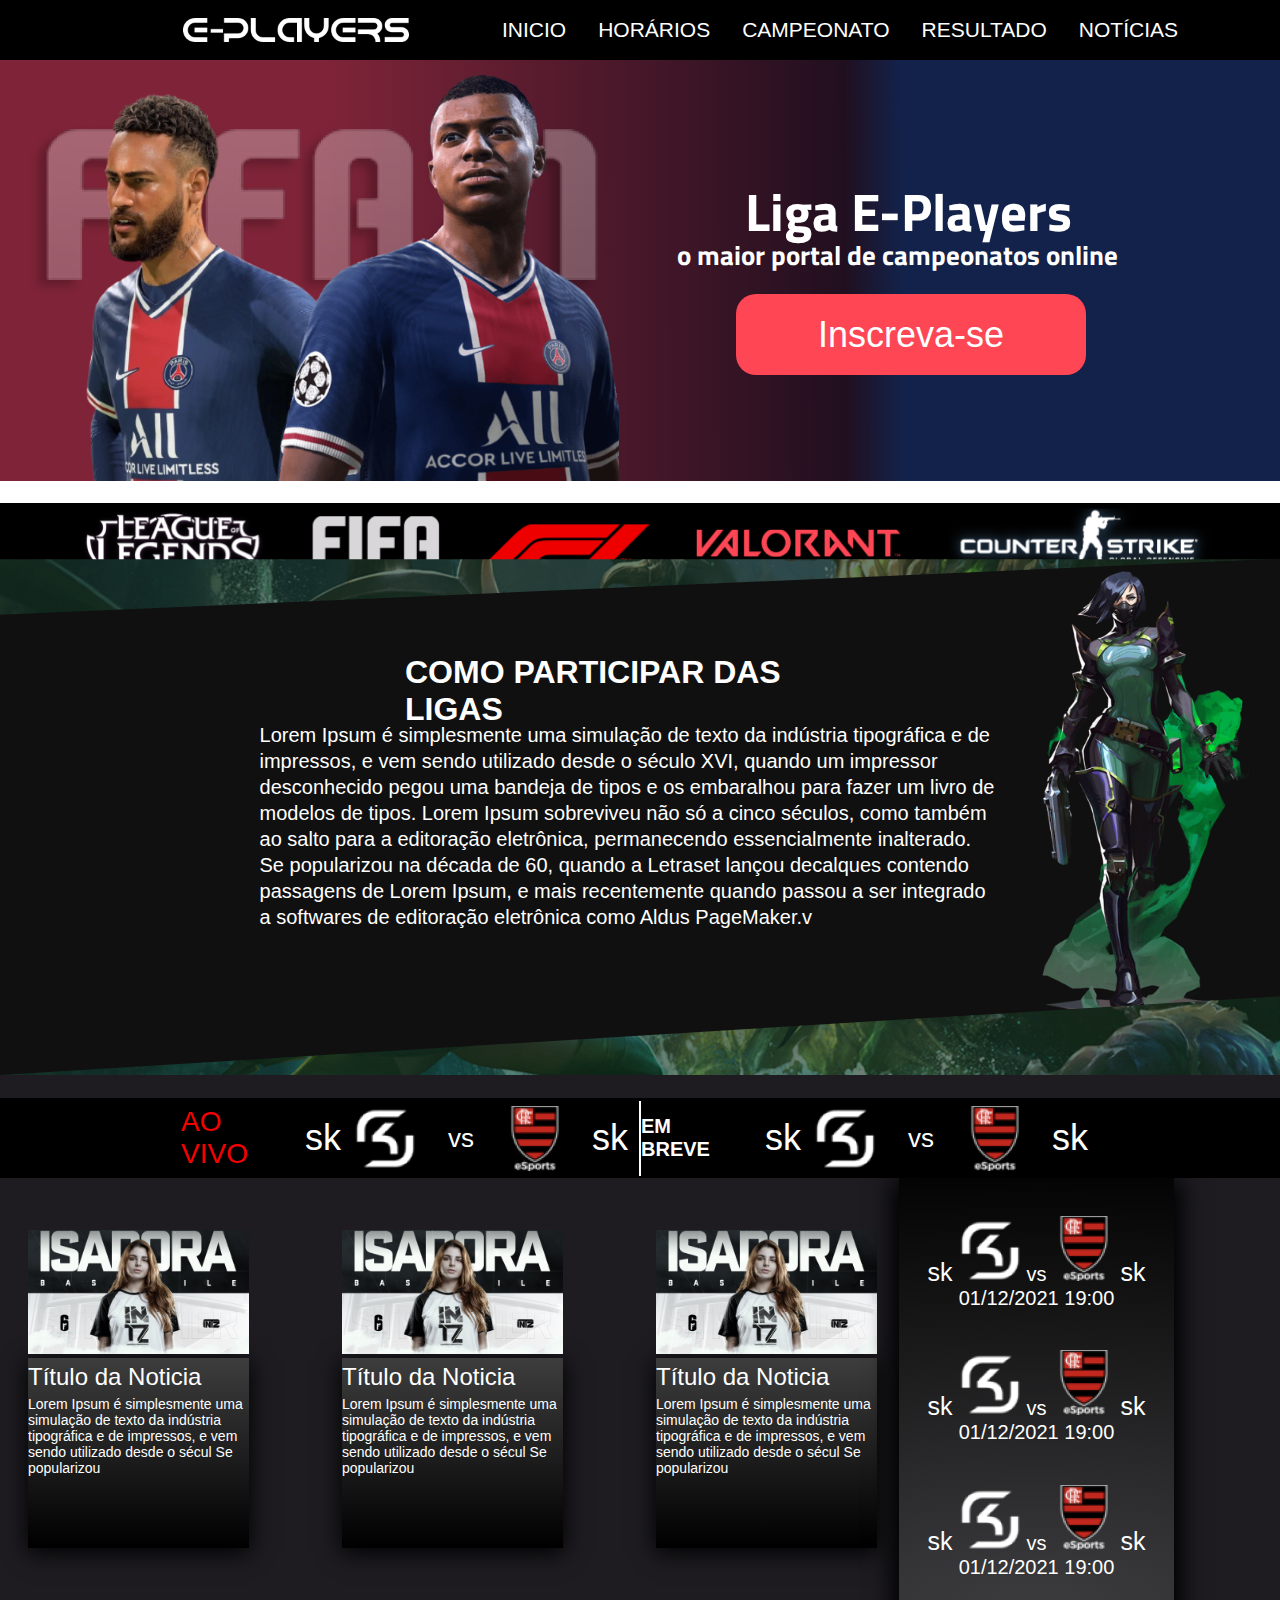
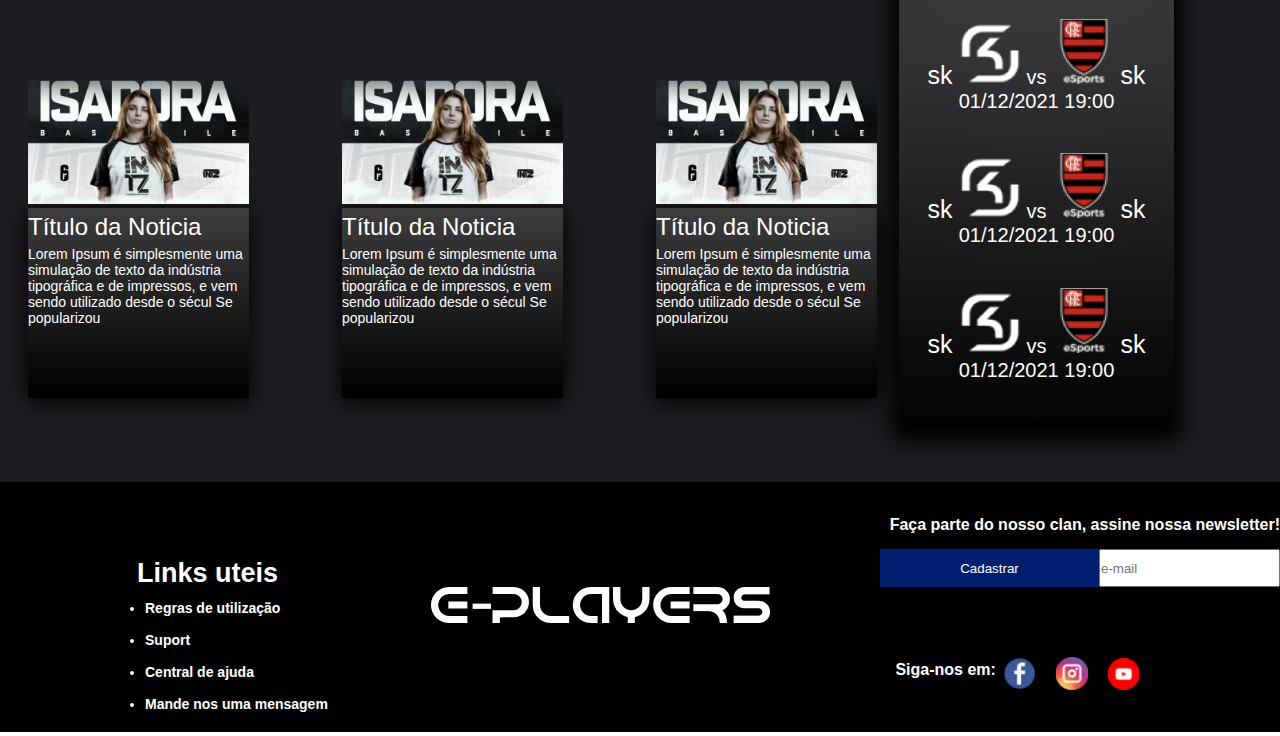
<file: INDEX.html>
<!DOCTYPE html>
<html lang="pt-br">
<head>
    <meta charset="UTF-8">
    <meta http-equiv="X-UA-Compatible" content="IE=edge">
    <meta name="viewport" content="width=device-width, initial-scale=1.0">
    <title>E-player</title>
    <link rel="stylesheet" href="css/e-player.css">
</head>

<body>
    <header>
        <iframe src="header.html" width="100%" height="100%" frameborder="0"></iframe>
    </header>
    
<main>
    <section id="inicio" class="container_sobre">
        <div class="box_sobre">
            <img src="IMG/Group 1.png" alt="">
            <h2>Liga E-Players</h2>
            <span>o maior portal de campeonatos online</span>
            <a href=""><button class="inscreva_se ">Inscreva-se</button></a>
        </div>
    </section>
    <section class="box_jogos">
        <div class="conteiner_jogos">
            <img src="IMG/logo-lol 1.png" alt="seleção de jogos">
            <img src="IMG/FIFA_logo.png">
            <img src="IMG/formula-1-logo.png">
            <img src="IMG/valorant-logo.png">
            <img src="IMG/cslogo.png">

        </div>
    </section>
    <section id="campeonato" class="fundo_verde">
        <div class="retangulo">
            <h2>COMO PARTICIPAR DAS LIGAS</h2>
            <p>Lorem Ipsum é simplesmente uma simulação de texto da
                indústria tipográfica e de impressos, e vem sendo utilizado
                desde o século XVI, quando um impressor desconhecido
                pegou uma bandeja de tipos e os embaralhou para fazer
                um livro de modelos de tipos. Lorem Ipsum sobreviveu não
                só a cinco séculos, como também ao salto para a
                editoração eletrônica, permanecendo essencialmente
                inalterado. Se popularizou na década de 60, quando a
                Letraset lançou decalques contendo passagens de Lorem
                Ipsum, e mais recentemente quando passou a ser
                integrado a softwares de editoração eletrônica como Aldus
                PageMaker.v</p>
                <img src="IMG/boneco_verde1.png" alt="">
        </div>
    </section>
    <section id="resultado" class="conteiner_partidas">
        <div class="conteiner pai_ao_vivo">
            <span class="ao_vivo">ao vivo</span>
                <span class="sk">sk</span>
                <img src="IMG/sk-logo 1.png" alt="">
                <span class="versus">vs</span>
                <img src="IMG/fla-logo 1.png" alt="">
                <span class="sk">sk</span>
            <div class="traço_no_meio"></div>
                <span class="em_breve">em breve</span>
                <span class="sk">sk</span>
                <img src="IMG/sk-logo 1.png" alt="">
                <span class="versus">vs</span>
                <img src="IMG/fla-logo 1.png" alt="">
                <span class="sk">sk</span>
        </div>
    </section>
    <section id="noticias" class="parte_noticias">
        <div class="conteiner coisas_da_noticia">
            <div class="box_de_noticia">
                <h2>Notícia</h2>
                <div class="article_noticias">
                    <article>
                        <img src="IMG/player 1.png" alt="">
                        <div class="estilo_de_noticias">
                            <h2>Título da Noticia</h2>
                            <p>Lorem Ipsum é simplesmente uma simulação de texto da indústria tipográfica e de
                                impressos, e
                                vem sendo utilizado desde o sécul Se popularizou
                            </p>
                        </div>
                    </article>
                    <article>
                        <img src="IMG/player 1.png" alt="">
                        <div class="estilo_de_noticias">
                            <h2>Título da Noticia</h2>
                            <p>Lorem Ipsum é simplesmente uma simulação de texto da indústria tipográfica e de
                                impressos, e
                                vem sendo utilizado desde o sécul Se popularizou
                            </p>
                        </div>
                    </article>
                    <article>
                        <img src="IMG/player 1.png" alt="">
                        <div class="estilo_de_noticias">
                            <h2>Título da Noticia</h2>
                            <p>Lorem Ipsum é simplesmente uma simulação de texto da indústria tipográfica e de
                                impressos, e
                                vem sendo utilizado desde o sécul Se popularizou
                            </p>
                        </div>
                    </article>
                    <article>
                        <img src="IMG/player 1.png" alt="">
                        <div class="estilo_de_noticias">
                            <h2>Título da Noticia</h2>
                            <p>Lorem Ipsum é simplesmente uma simulação de texto da indústria tipográfica e de
                                impressos, e
                                vem sendo utilizado desde o sécul Se popularizou
                            </p>
                        </div>
                    </article>
                    <article>
                        <img src="IMG/player 1.png" alt="">
                        <div class="estilo_de_noticias">
                            <h2>Título da Noticia</h2>
                            <p>Lorem Ipsum é simplesmente uma simulação de texto da indústria tipográfica e de
                                impressos, e
                                vem sendo utilizado desde o sécul Se popularizou
                            </p>
                        </div>
                    </article>
                    <article>
                        <img src="IMG/player 1.png" alt="">
                        <div class="estilo_de_noticias">
                            <h2>Título da Noticia</h2>
                            <p>Lorem Ipsum é simplesmente uma simulação de texto da indústria tipográfica e de
                                impressos, e
                                vem sendo utilizado desde o sécul Se popularizou
                            </p>
                        </div>
                </div>
                </article>
            </div>
                <div class="box_proximos">
                 <h2>Proximos Jogos</h2>
                    <div class="conteiner_proximos">
                    <div class="fundo_proximos">
                        <div class="estilo_proximos_jogos">
                            <span class="sk_proximo">sk</span>
                            <img src="IMG/sk-logo 1.png" alt="">
                            <span class="vs_proximo">vs</span>
                            <img src="IMG/fla-logo 1.png" alt="">
                            <span class="sk_proximo">sk</span>
                            <span class="calendario">01/12/2021 19:00</span>
                        </div>
                        <div class="estilo_proximos_jogos">
                            <span class="sk_proximo">sk</span>
                            <img src="IMG/sk-logo 1.png" alt="">
                            <span class="vs_proximo">vs</span>
                            <img src="IMG/fla-logo 1.png" alt="">
                            <span class="sk_proximo">sk</span>
                            <span class="calendario">01/12/2021 19:00</span>
                        </div>
                        <div class="estilo_proximos_jogos">
                            <span class="sk_proximo">sk</span>
                            <img src="IMG/sk-logo 1.png" alt="">
                            <span class="vs_proximo">vs</span>
                            <img src="IMG/fla-logo 1.png" alt="">
                            <span class="sk_proximo">sk</span>
                            <span class="calendario">01/12/2021 19:00</span>
                        </div>
                        <div class="estilo_proximos_jogos">
                            <span class="sk_proximo">sk</span>
                            <img src="IMG/sk-logo 1.png" alt="">
                            <span class="vs_proximo">vs</span>
                            <img src="IMG/fla-logo 1.png" alt="">
                            <span class="sk_proximo">sk</span>
                            <span class="calendario">01/12/2021 19:00</span>
                        </div>
                        <div class="estilo_proximos_jogos">
                            <span class="sk_proximo">sk</span>
                            <img src="IMG/sk-logo 1.png" alt="">
                            <span class="vs_proximo">vs</span>
                            <img src="IMG/fla-logo 1.png" alt="">
                            <span class="sk_proximo">sk</span>
                            <span class="calendario">01/12/2021 19:00</span>
                        </div>
                        <div class="estilo_proximos_jogos">
                            <span class="sk_proximo">sk</span>
                            <img src="IMG/sk-logo 1.png" alt="">
                            <span class="vs_proximo">vs</span>
                            <img src="IMG/fla-logo 1.png" alt="">
                            <span class="sk_proximo">sk</span>
                            <span class="calendario">01/12/2021 19:00</span>
                        </div>
                    </div>
                </div>
            </div>
        </div>
    </section>
</main>


<footer>
    <iframe src="fotter.html" width="100%" height="100%" frameborder="0"></iframe>
</footer>
</body>
</html>
</file>
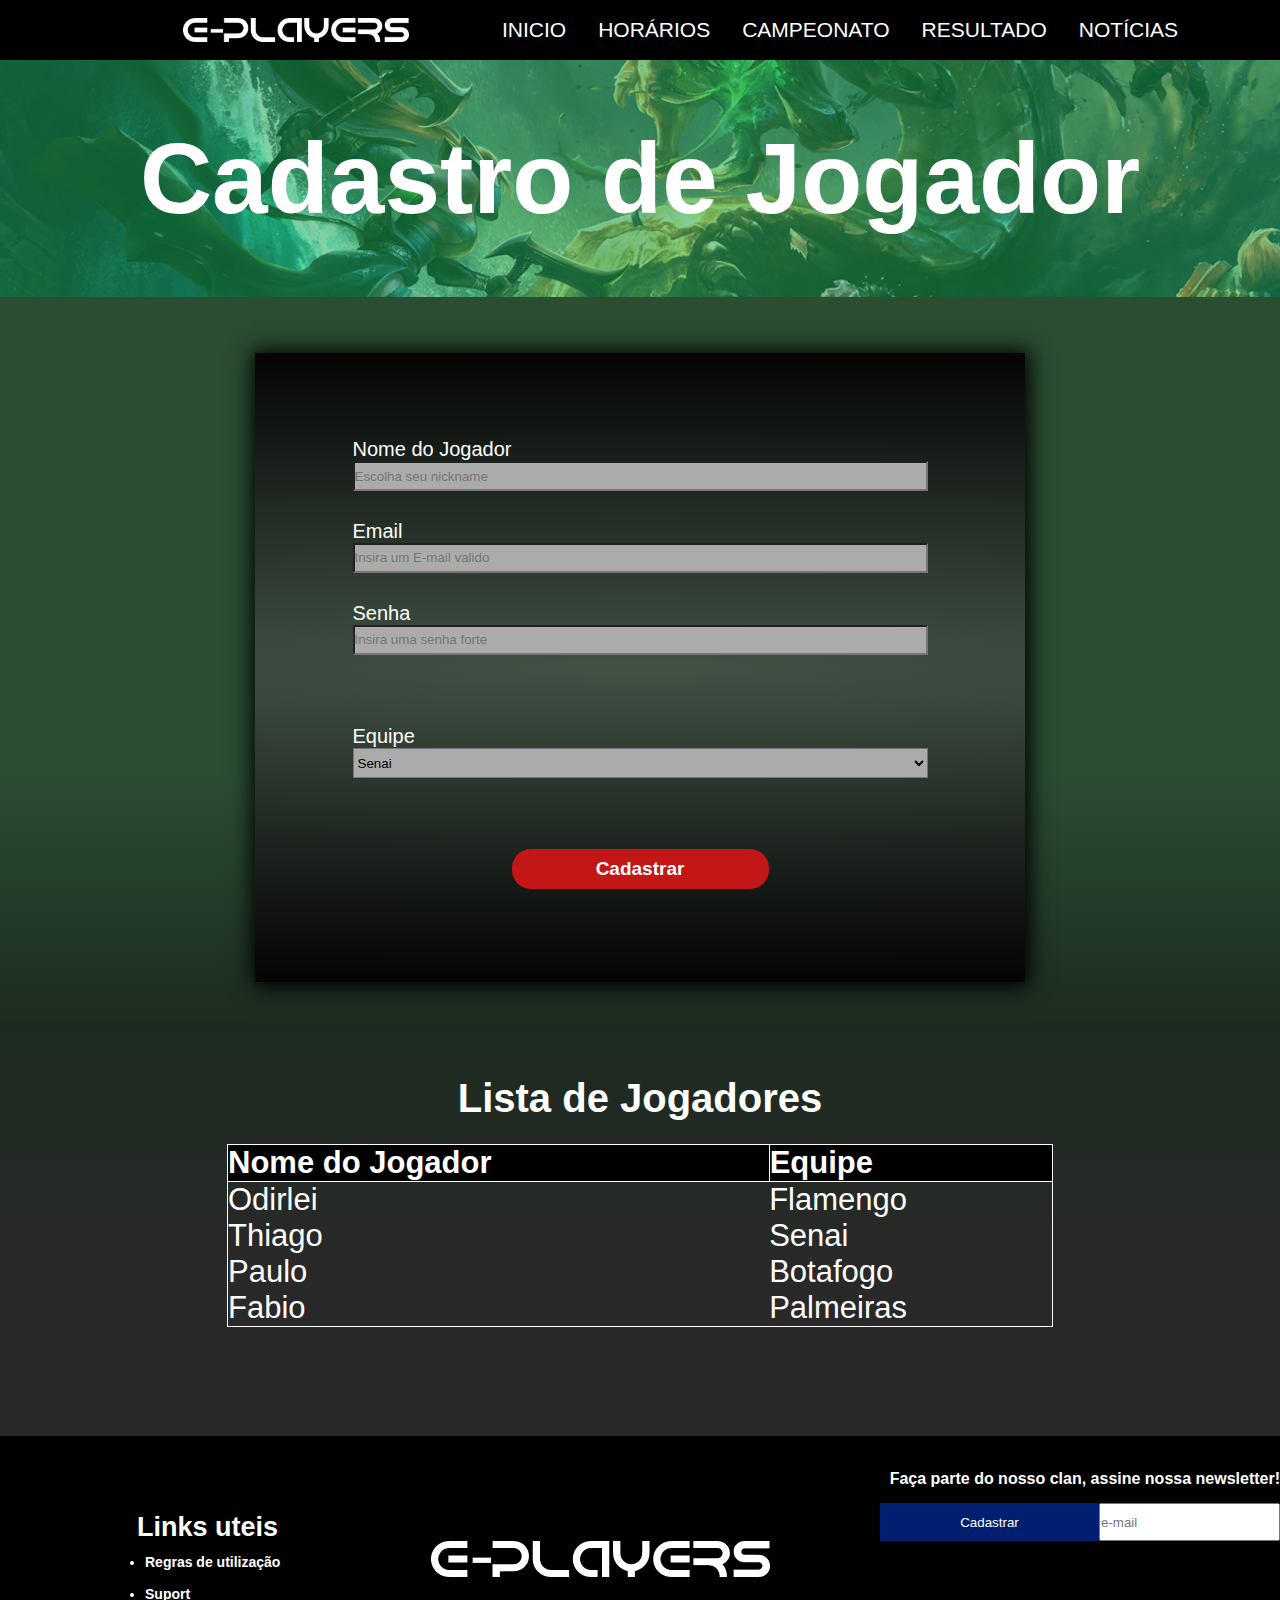
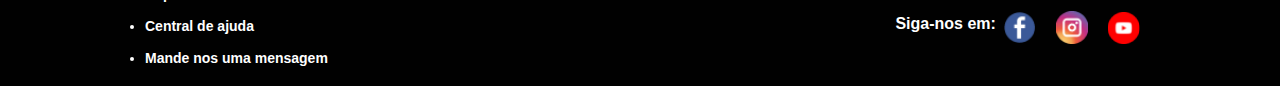
<file: Cadastro_de_jogadores.html>
<!DOCTYPE html>
<html lang="pt-br">
<head>
    <meta charset="UTF-8">
    <meta http-equiv="X-UA-Compatible" content="IE=edge">
    <meta name="viewport" content="width=device-width, initial-scale=1.0">
    <title>Document</title>
    <link rel="stylesheet" href="css/e-player.css">
</head>
<body>
    <header>
        <iframe src="header.html" width="100%" height="100%" frameborder="0"></iframe>
    </header>
    <main>
        <section class="baner_jogadores">
            <div class="cadastro_de_jogador">
                <h1>Cadastro de Jogador</h1>
            </div>
        </section>

        <section class="atras_formulario">
            <div class="cadastrar_joga">
                <div class="nome_jog">
                    <div class="box_de_cadastro">
                        <div>
                            <h2>Nome do Jogador</h2>
                            <input type="text" placeholder="Escolha seu nickname">
                        </div>
                        <div>
                            <h2>Email</h2>
                            <input type="text" placeholder="Insira um E-mail valido">
                        </div>
                        <div>
                            <h2>Senha</h2>
                            <input type="password" placeholder="Insira uma senha forte">
                        </div>                                           
                    </div>
                    <div class="times_escolher">
                        <h2>Equipe</h2>
                        <form>
                            <select name="times">
                            <option value="Pal">Palmeiras</option>
                            <option value="fla">Flamengo</option>
                            <option value="sen" selected>Senai</option>
                            <option value="bot">Botafogo</option>
                            </select>
                        </form>
                    </div>
                    <div class="botao_cadastrar">
                        <button class="cadastrar">Cadastrar</button>
                    </div>
                </div>
            </div>
            <div class="lista_de_jogadores">
                <h2>Lista de Jogadores</h2>
                <div class="tabela_jogadores">
                    <table>
                        <tr>
                            <th>Nome do Jogador</th>
                            <th class="border">Equipe</th>
                        </tr>
                        <tr>
                            <td>Odirlei</td>
                            <td>Flamengo</td>
                        </tr>
                        <tr>
                            <td>Thiago</td>
                            <td>Senai</td>
                        </tr>
                        <tr>
                            <td>Paulo</td>
                            <td>Botafogo</td>
                        </tr>
                        <tr>
                            <td>Fabio</td>
                            <td>Palmeiras</td>
                        </tr>
                    </table>
                </div>
            </div>          
        </section>
    </main>




    <footer>
        <iframe src="fotter.html" width="100%" height="100%" frameborder="0"></iframe>
    </footer>

</body>
</html>
</file>
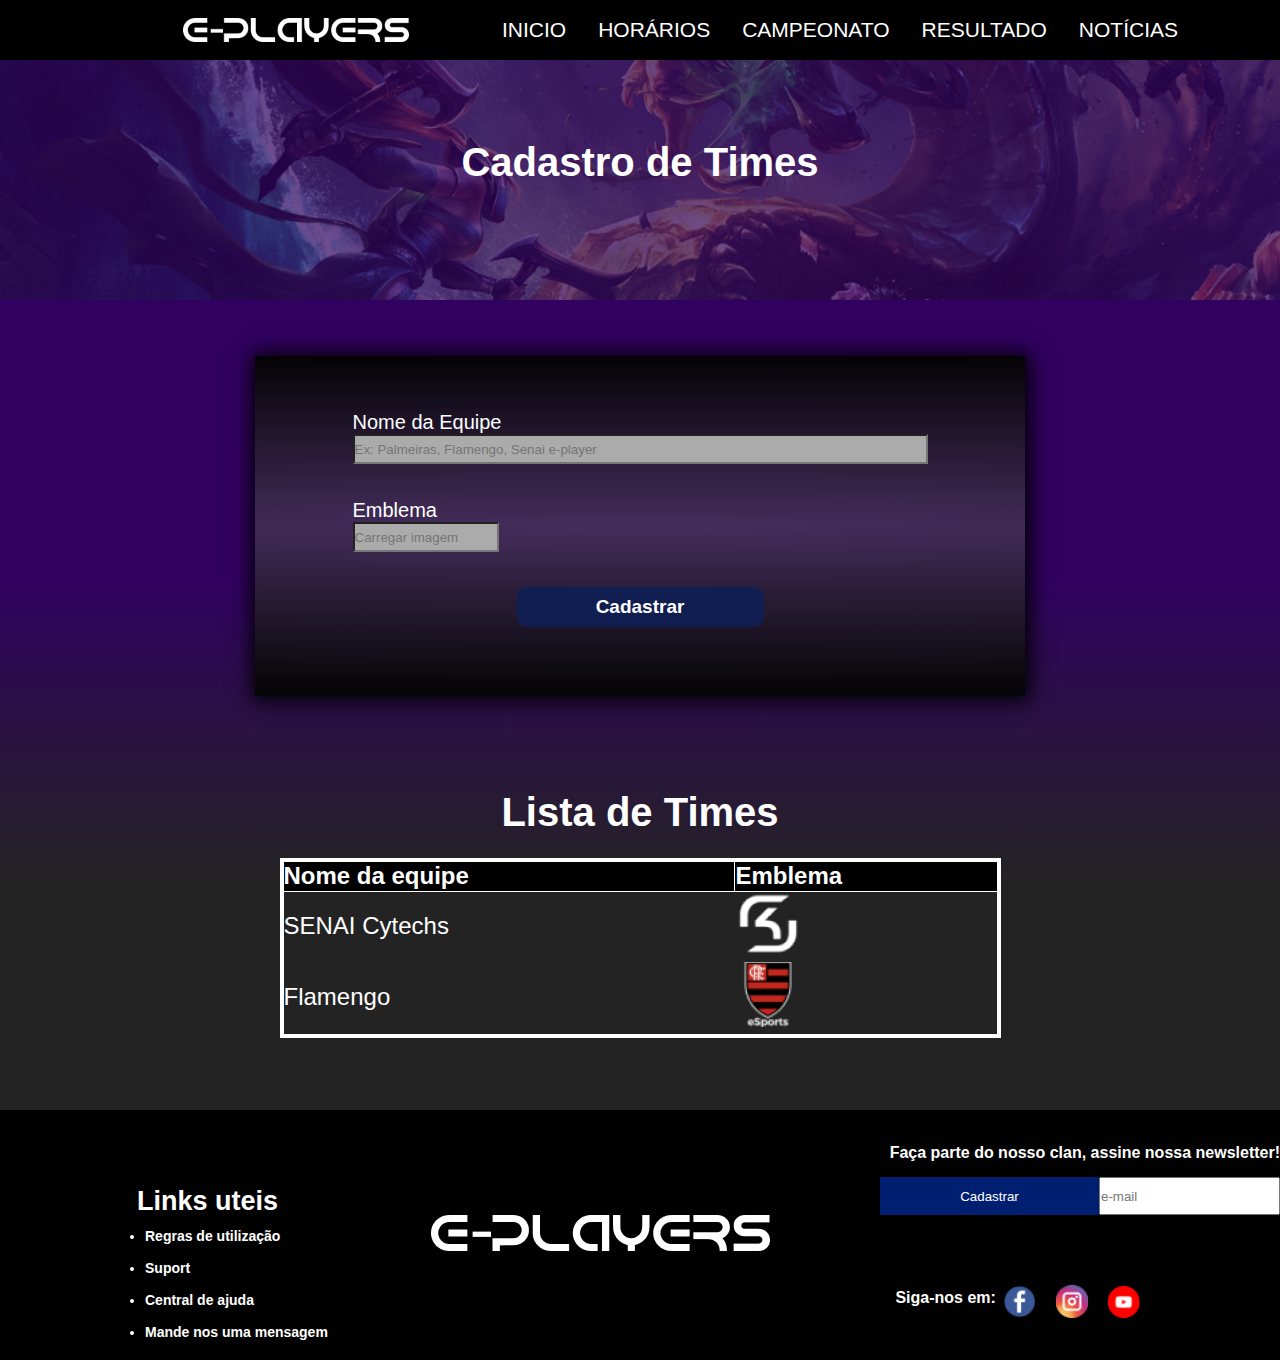
<file: cadastro_de_time.html>
<!DOCTYPE html>
<html lang="pt-br">
<head>
    <meta charset="UTF-8">
    <meta http-equiv="X-UA-Compatible" content="IE=edge">
    <meta name="viewport" content="width=device-width, initial-scale=1.0">
    <title>Document</title>
    <link rel="stylesheet" href="css/e-player.css">
</head>
<body>
    <header>
        <iframe src="header.html" width="100%" height="100%" frameborder="0"></iframe>
    </header>
    <main>
        <section class="imagem_tela_cadastro">
            <div class="imagem_times">
                <h2>Cadastro de Times</h2>
            </div>
        </section>

        <section class="cadastro_time">
            <div class="conteiner_times">
                <div class="fundo_nome"> 
                    <div class="nome_equipe">
                        <h2>Nome da Equipe</h2>
                        <input type="text"  placeholder="Ex: Palmeiras, Flamengo, Senai e-player">
                    </div>
                    <div class="emblema">
                        <h2>Emblema</h2>
                        <input type="text"  placeholder="Carregar imagem">
                    </div>
                    <div class="botao_times">
                        <button class="cadastrar_times">Cadastrar</button>
                    </div>
                </div>
            </div>
            <div class="lista_times">
                <h2>Lista de Times</h2>
            </div>
            <div class="tabela_equipe">
                <table>
                    <tr>
                        <th>Nome da equipe</th>
                        <th>Emblema</th>
                    </tr>
                    <tr>
                        <td>SENAI Cytechs</td>
                        <td><img src="IMG/sk-logo 1.png" alt=""></td>
                    </tr>
                    <tr>
                        <td>Flamengo</td>
                        <td><img src="IMG/fla-logo 1.png" alt=""></td>
                    </tr>
                </table>
            </div>
        </section>
    </main>

    <footer>
        <iframe src="fotter.html" width="100%" height="100%" frameborder="0"></iframe>
    </footer>

    
</body>
</html>
</file>
<file: css/e-player.css>
@import url('https://fonts.googleapis.com/css2?family=Titillium+Web:wght@200&display=swap');

*{
    margin: 0;
    padding: 0;
    box-sizing: border-box;
}

.container{
    width: 1200px;
    /*background-color: aquamarine;*/
    margin: 0 auto;
}


header{
    background-color: #000;
    height: 60px;
    position: fixed;
    z-index: 99;
    width: 100%;
    top: 0;
}

.imagem_eplayer{
    width: 346px;
    height: 36px;
    padding: 6px;
    margin: -144px;
}

.container_header{
    display: flex;
    justify-content: space-between;
    height: 100%;
    width: 638px;
    align-items: center;
}

.nav_header{
    display: flex;
    justify-content: space-between;
    align-items: center;
     /*background-color: blanchedalmond;*/ 
    width: 590px;
    height: 100%;
}

.nav_header a{
    color: #fff;
    text-decoration: none;
    text-transform: uppercase;
    font-family: -apple-system, BlinkMacSystemFont, 'Segoe UI', Roboto, Oxygen, Ubuntu, Cantarell, 'Open Sans', 'Helvetica Neue', sans-serif;
    font-size: 21px;
    margin-left: 231px;
    margin-right: -199px;
}

/* main */
main{
    margin-top: 60px;
}

.box_sobre{
    display: flex;
    justify-content: space-between;
    background: linear-gradient(89.75deg, #7F2438 25.49%, #210F1F 65.92%, #13224A 70.38%);
}

.box_sobre img{
    max-width: 66%;
    max-height: 20%;
}


.box_sobre h2{
    color: #fff;
    text-decoration: none;
    font-family: 'Titillium Web', sans-serif;
    margin-right: -293px;
    margin-left: -165px;
    margin-top: 111px;
    font-size: 53px
}

.box_sobre span{
    color: #fff;
    text-decoration: none;
    font-family: 'Titillium Web', sans-serif;
    margin-right: -5px;
    margin-left: -168px;
    margin-top: 174px;
    font-size: 27px;
    font-weight: 700
}

.inscreva_se{
    background-color: #FF4655;
    font-family: -apple-system, BlinkMacSystemFont, 'Segoe UI', Roboto, Oxygen, Ubuntu, Cantarell, 'Open Sans', 'Helvetica Neue', sans-serif;
    font-style: normal;
    font-weight: normal;
    font-size: 36px;
    color: #fff;
    border: none;
    cursor: pointer;
    border-radius: 20px;
    width: 350px;
    height: 81px;
    margin-top: 234px;
    margin-left: -442px;
margin-right: 194px;
}


.conteiner_jogos{
    background-color: #000;
    height: 80px;
    position: absolute;
    width: 100%;
    top: 503px;
    display: flex;
    align-items: center;
    justify-content: center;
}

.conteiner_jogos img{
    margin-left: 30px;
    margin-right: 13px;

}

.fundo_verde{
    background-image: url(../IMG/FUNDOVERDE.png);
    height: 516px;
    display: flex;
    flex-direction: column;
    align-items: center;
    justify-content: center;
    position: relative;
    bottom: -78px;;
}

.retangulo{
    clip-path: polygon(0 18%, 100% 8%, 100% 86%, 0 100%);
    background: #101010;
    width: 100%;
    height: 211%;
    /*border: 1px solid #A259F7;*/
    display: flex;
    align-items: center;
    justify-content: center;
    margin-top: -45px;

}


.retangulo h2{
    font-family: -apple-system, BlinkMacSystemFont, 'Segoe UI', Roboto, Oxygen, Ubuntu, Cantarell, 'Open Sans', 'Helvetica Neue', sans-serif;
    color: #fff;
    text-transform: uppercase;
    width: 568px;
    font-size: 32px;
    font-weight: 700;
    margin-bottom: 206px;
    margin-right: -514px;
    margin-left: 405px;
}

.retangulo p{
    font-family: 'Open Sans', sans-serif;
    width: 952px;
    font-size: 20px;
    line-height: 26px;
    color: #fff;
    height: 35px;
    margin-top: -110px;
    margin-left: -70px;
}

.retangulo img{
    max-width: 24%;
    max-height: 80%;
}





.conteiner_partidas{
    background-color: #000;
    height: 80px;
    position: absolute;
    width: 100%;
    top: 1098px;
    display: flex;
    align-items: center;
    justify-content: center;   
}

.pai_ao_vivo{
    display: flex;
    justify-content: space-between;
    align-items: center;
}

.pai_ao_vivo span{
    width: 100px;
    /*color:tomato;*/
}

.ao_vivo{
    font-family: -apple-system, BlinkMacSystemFont, 'Segoe UI', Roboto, Oxygen, Ubuntu, Cantarell, 'Open Sans', 'Helvetica Neue', sans-serif;
    font-style: normal;
    font-weight: 400;
    font-size: 28px;
    color: #F60101;
    text-transform: uppercase;
}

.sk{
    font-family: -apple-system, BlinkMacSystemFont, 'Segoe UI', Roboto, Oxygen, Ubuntu, Cantarell, 'Open Sans', 'Helvetica Neue', sans-serif;
    font-style: normal;
    font-weight: 400;
    font-size: 36px;
    color: white;
    margin-right: -53px;
    margin-left: 24px;
}

.versus{
    color: white;
    font-family: -apple-system, BlinkMacSystemFont, 'Segoe UI', Roboto, Oxygen, Ubuntu, Cantarell, 'Open Sans', 'Helvetica Neue', sans-serif;
    font-style: normal;
    font-weight: 400;
    font-size: 26px;
    margin-left: 30px;
    margin-right: -46px
}

.traço_no_meio{
    border-right: 2px solid;
    height: 75px;
    color: white;
}

.em_breve{
    font-family: -apple-system, BlinkMacSystemFont, 'Segoe UI', Roboto, Oxygen, Ubuntu, Cantarell, 'Open Sans', 'Helvetica Neue', sans-serif;
    font-style: normal;
    font-weight: 600;
    font-size: 20px;
    color: white;
    text-transform: uppercase;
}




/*parte de noticias*/



.parte_noticias{
    background-color: #1E1C21;
    height: 1085px;
}

.coisas_da_noticia{
    display: flex;
    justify-content: space-between;
    /* align-items: center; */
    /* background-color: tomato; */
}

.box_de_noticia{
    flex-direction: column;
}

.box_de_noticia h2{
    font-family: -apple-system, BlinkMacSystemFont, 'Segoe UI', Roboto, Oxygen, Ubuntu, Cantarell, 'Open Sans', 'Helvetica Neue', sans-serif;
    font-style: normal;
    font-weight: 400;
    font-size: 36px;
    color: white;
}

.article_noticias{
    /* background-color: blue; */
    display: flex;
    flex-wrap: wrap;
    width: 841px;
    justify-content: space-between;
    height: 900px;
    align-items: center;
}

.article_noticias img{
    width: 221px;
    margin-right: -36px;
    margin-left: 28px;
}

.estilo_de_noticias{
    background: linear-gradient(360deg, #000000 0%, #3D3D3D 100%);
    width: 221px;
    box-shadow: 0px 4px 22px 1px #000000;
    height: 190px;
    text-align: left;
    margin-bottom: -250px;
    margin-right: -36px;
    margin-left: 28px;
}

.estilo_de_noticias h2{
    font-family: -apple-system, BlinkMacSystemFont, 'Segoe UI', Roboto, Oxygen, Ubuntu, Cantarell, 'Open Sans', 'Helvetica Neue', sans-serif;
    font-style: normal;
    font-weight: 400;
    font-size: 24px;
    color: white;
    padding: 5px 0;
}

.estilo_de_noticias p{
    font-family: -apple-system, BlinkMacSystemFont, 'Segoe UI', Roboto, Oxygen, Ubuntu, Cantarell, 'Open Sans', 'Helvetica Neue', sans-serif;
    font-style: normal;
    font-weight: 400;
    font-size: 14px;
    color: white;
}

/*PROXIMOS JOGOS*/

.fundo_proximos{
    box-shadow: 0px 12px 22px 8px #000000;
    background: radial-gradient(816.04% 82.79% at 50% 50%, rgba(83, 83, 83, 0.53) 1.21%, #000000 64.58%);
    height: 847px;
    width: 275px;
    display: flex;
    flex-direction: column;
    justify-content: space-evenly;
    margin-right: 106px;
    margin-top: 236px;
}

.box_proximos{
    display: flex;
    flex-direction: column;
}

.box_proximos  h2{
    font-family: -apple-system, BlinkMacSystemFont, 'Segoe UI', Roboto, Oxygen, Ubuntu, Cantarell, 'Open Sans', 'Helvetica Neue', sans-serif;
    font-style: normal;
    font-weight: 400;
    font-size: 30px;
    color: white;
}

.conteiner_proximos{
    /* background-color: teal; */
    height: 900px;
    display: flex;
    align-items: center;
}

.estilo_proximos_jogos{
    text-align: center;
    color: white;
}

.sk_proximo{
    font-family: -apple-system, BlinkMacSystemFont, 'Segoe UI', Roboto, Oxygen, Ubuntu, Cantarell, 'Open Sans', 'Helvetica Neue', sans-serif;
    font-size: 25px;
    font-weight: 400;
    font-style: normal;
}

.calendario{
    font-family: -apple-system, BlinkMacSystemFont, 'Segoe UI', Roboto, Oxygen, Ubuntu, Cantarell, 'Open Sans', 'Helvetica Neue', sans-serif;
    font-size: 20px;
    font-weight: 400;
    font-style: normal;
}

.vs_proximo{
    font-family: -apple-system, BlinkMacSystemFont, 'Segoe UI', Roboto, Oxygen, Ubuntu, Cantarell, 'Open Sans', 'Helvetica Neue', sans-serif;
    font-size: 20px;
    font-weight: 400;
    font-style: normal;
}

/*pé*/

footer{
    background-color: #010101;
    height: 250px;
}

.cont_do_pe{
    display: flex;
}

.cont_links_pg{
    display: flex;
    width: 340px;
    justify-content: space-between;
}



.links{
    list-style-position: outside;
    display: flex;
    flex-direction: column;
    justify-content: flex-end;
    height: 246px;
}

.links h2{
    font-family: -apple-system, BlinkMacSystemFont, 'Segoe UI', Roboto, Oxygen, Ubuntu, Cantarell, 'Open Sans', 'Helvetica Neue', sans-serif;
    font-style: normal;
    font-weight: 700;
    font-size: 27px;
    color: white;
    margin-left: 137px;
    margin-bottom: 11px;
}

.links li{
    font-family: -apple-system, BlinkMacSystemFont, 'Segoe UI', Roboto, Oxygen, Ubuntu, Cantarell, 'Open Sans', 'Helvetica Neue', sans-serif;
    font-style: normal;
    font-weight: 704;
    font-size: 14px;
    color: white;
    margin-left: 145px;
    margin-bottom: 16px;
}

.links::marker{
    font-size: 30px;
}



.logo_e_player{
    display: flex;
    align-items: center;
    width: 526px;
    justify-content: center;
}


.cadastro{
    display: flex;
    flex-direction: column;
    justify-content: center;
    align-items: flex-end;
    width: 420px;
}

.cadastro span{
    font-family: -apple-system, BlinkMacSystemFont, 'Segoe UI', Roboto, Oxygen, Ubuntu, Cantarell, 'Open Sans', 'Helvetica Neue', sans-serif;
    font-style: normal;
    font-weight: 600;
    font-size: 16px;
    color: white;
    height: 33px;
}

.cadastrar_footer{
    display: flex;
    justify-content: flex-end;
    /* background-color: violet; */
    width: 82%;
    height: 38px;
    font-size: 10px;
}

.botao_footer{
    background-color: #001F70;
    font-family: -apple-system, BlinkMacSystemFont, 'Segoe UI', Roboto, Oxygen, Ubuntu, Cantarell, 'Open Sans', 'Helvetica Neue', sans-serif;
    color: white;
    width: 219px;
    border: none;
    cursor: pointer;
    height: 100%;
}

.siga_nos{
    width: 92%;
    display: flex;
    align-items: flex-end;
    height: 107px;
}

.img_social img{ 
    width: 32px;
    margin: 0 8px;
}




/*_____________times__________*/

.imagem_times{
    height: 240px;
    background-repeat: no-repeat;
    background-size: cover;
    background-image: url(../IMG/lolroxo.png);
}


.imagem_times h2{
    height: 85%;
    color: white;
    display: flex;
    justify-content: center;
    align-items: center;
    font-size: 40px;
    font-family: -apple-system, BlinkMacSystemFont, 'Segoe UI', Roboto, Oxygen, Ubuntu, Cantarell, 'Open Sans', 'Helvetica Neue', sans-serif;
    font-weight: 700;
}

.fundo_times{
    background: linear-gradient(360deg, #000000 0%, #3D3D3D 100%);
    width: 100%;
    box-shadow: 0px 4px 22px 1px #000000;
    height: 779px;
    text-align: left;
    margin-bottom: -250px;
    margin-right: 383px;
}

.cadastro_time{
    background-color: #1E1C21;
    display: flex;
    flex-direction: column;
    justify-content: center;
    align-items: center;
    background: linear-gradient(to bottom, rgb(49, 1, 97) 0%, rgb(49, 1, 97) 34%, rgb(36, 35, 36) 72%, rgb(36, 35, 36) 84%);
}

.conteiner_times{
    background: radial-gradient(816.04% 82.79% at 50% 50%, rgba(83, 83, 83, 0.53) 1.21%, #000000 64.58%);    
    box-shadow: 1px 1px 20px 4px #000000;
    width: 770px;
    height: 340px;
    margin-top: 56px;
}

.fundo_nome{
    display: flex;
    flex-direction: column;
    justify-content: center;
    align-items: center;
    height: 90%;
    text-align: left;
}

.nome_equipe{
    margin-top: 20px;
}

.nome_equipe h2{
    font-family: -apple-system, BlinkMacSystemFont, 'Segoe UI', Roboto, Oxygen, Ubuntu, Cantarell, 'Open Sans', 'Helvetica Neue', sans-serif;
    font-weight: 400;
    font-size: 20px;
    color: white;
    
}

.nome_equipe input{
    width: 575px;
    height: 30px;
    background-color: #ABABAB;
}


.emblema{
    display: flex;
    flex-direction: column;
    justify-content: left;
    width: 575px;
    margin: 35px 0;
}

.emblema h2{
    font-family: -apple-system, BlinkMacSystemFont, 'Segoe UI', Roboto, Oxygen, Ubuntu, Cantarell, 'Open Sans', 'Helvetica Neue', sans-serif;
    font-weight: 400;
    font-size: 20px;
    color: #fff;
}

.emblema input{
    width: 146px;
    height: 30px;
    background-color: #ABABAB;
    color: #000;
}

 

.cadastrar_times{
    background-color: #111e52;
    border-radius: 10px;
    width: 247px;
    height: 40px;
    border: none;
    font-family: -apple-system, BlinkMacSystemFont, 'Segoe UI', Roboto, Oxygen, Ubuntu, Cantarell, 'Open Sans', 'Helvetica Neue', sans-serif;
    font-weight: 700;
    font-size: 19px;
    color: white;
}

.cadastrar_times:hover{
    transition: 1s ease-out;
    background-color:#ad2424 ;
    cursor: pointer;
}

.lista_times h2{
    font-family: -apple-system, BlinkMacSystemFont, 'Segoe UI', Roboto, Oxygen, Ubuntu, Cantarell, 'Open Sans', 'Helvetica Neue', sans-serif;
    font-weight: 700;
    font-size: 40px;
    color: white;
    padding: 94px 0 23px;
}

.tabela_equipe table{
    width: 721px;
    text-align: left;
    height: 180px;
    border: 4px solid;
    font-family: -apple-system, BlinkMacSystemFont, 'Segoe UI', Roboto, Oxygen, Ubuntu, Cantarell, 'Open Sans', 'Helvetica Neue', sans-serif;
    font-size: 24px;
    color: white;
    border-collapse: collapse;
    margin-bottom: 72px;
}


/*_____________jogadores__________*/

.baner_jogadores{
    background-image: url(../IMG/verdinlol.png);
    height: 237px;
    background-repeat: no-repeat;
    background-size: cover;
}

.cadastro_de_jogador{
    font-family: -apple-system, BlinkMacSystemFont, 'Segoe UI', Roboto, Oxygen, Ubuntu, Cantarell, 'Open Sans', 'Helvetica Neue', sans-serif;
    font-style: normal;
    font-weight: 700;
    font-size: 50px;
    color: #fff;
    display: flex;
    align-items: center;
    justify-content: center;
    height: 100%;
}

.atras_formulario{
    background: linear-gradient(to bottom, rgba(43,77,50,1) 0%, rgba(43,77,50,1) 42%, rgba(28,43,31,1) 64%, rgba(41,41,41,1) 85%, rgba(41,41,41,1) 100%);
    display: flex;
    flex-direction: column;
    justify-content: space-evenly;
    align-items: center;

}

.cadastrar_joga{
    background: radial-gradient(816.04% 82.79% at 50% 50%, rgba(83, 83, 83, 0.53) 1.21%, #000000 64.58%);    box-shadow: 1px 1px 20px 4px #000000;
    box-shadow: 1px 1px 20px 4px #000000;
    width: 770px;
    height: 629px;
    display: flex;
    justify-content: center;
    margin-top: 56px;
}

.nome_jog{
    display: flex;
    flex-direction: column;    
}

.box_de_cadastro{
    display: flex;
    flex-direction: column;
    justify-content: space-between;
    height: 277px;
    margin-top: 85px;
}

.box_de_cadastro h2{
    font-size: 20px;
    color: white;
    font-family: -apple-system, BlinkMacSystemFont, 'Segoe UI', Roboto, Oxygen, Ubuntu, Cantarell, 'Open Sans', 'Helvetica Neue', sans-serif;
    font-style: normal;
    font-weight: 400;
}

.box_de_cadastro input{
    background-color: #ABABAB;
    width: 575px;
    height: 30px;
}

.times_escolher{
    display: flex;
    flex-direction: column;
    justify-content: center;
    height: 249px;
}

.times_escolher h2{
    font-family: -apple-system, BlinkMacSystemFont, 'Segoe UI', Roboto, Oxygen, Ubuntu, Cantarell, 'Open Sans', 'Helvetica Neue', sans-serif;
    font-style: normal;
    font-size: 20px;
    font-weight: 400;
    color: white;
}

.times_escolher select{
    height: 30px;
    width: 575px;
    background-color: #ABABAB;
}

.botao_cadastrar{
    height: 170px;
    width: 100%;
    display: flex;
    justify-content: center;
}

.cadastrar{
    display: flex;
    justify-content: center;
    align-items: center;
    border-radius: 19px;
    font-weight: 700;
    font-size: 19px;
    font-family: -apple-system, BlinkMacSystemFont, 'Segoe UI', Roboto, Oxygen, Ubuntu, Cantarell, 'Open Sans', 'Helvetica Neue', sans-serif;
    color: white;
    height: 40px;
    width: 257px;
    background-color: #C31616;
    border: none;
}

.cadastrar:hover{
    background-color: #29a341;
    color: rgb(156, 156, 156);
    transition: 0.5s ease-out;
}

.lista_de_jogadores{
    display: flex;
    flex-direction: column;
    align-items: center;
    justify-content: center;
}

.lista_de_jogadores h2{
    padding: 94px 0 23px;
    font-family: -apple-system, BlinkMacSystemFont, 'Segoe UI', Roboto, Oxygen, Ubuntu, Cantarell, 'Open Sans', 'Helvetica Neue', sans-serif;
    color: #fff;
    font-weight: 700;
    font-size: 40px;
}

.tabela_jogadores table{
    border-collapse: collapse;
    color: #fff;
    margin-bottom: 109px;
    width: 826px;
    text-align: left;
    height: 174px;
    border: 1px solid;
    font-family: -apple-system, BlinkMacSystemFont, 'Segoe UI', Roboto, Oxygen, Ubuntu, Cantarell, 'Open Sans', 'Helvetica Neue', sans-serif;
    font-size: 31px;
}


th{
    background-color: black;
    border: 1px solid;
}

.border{
    border-left: none;
}
</file>
